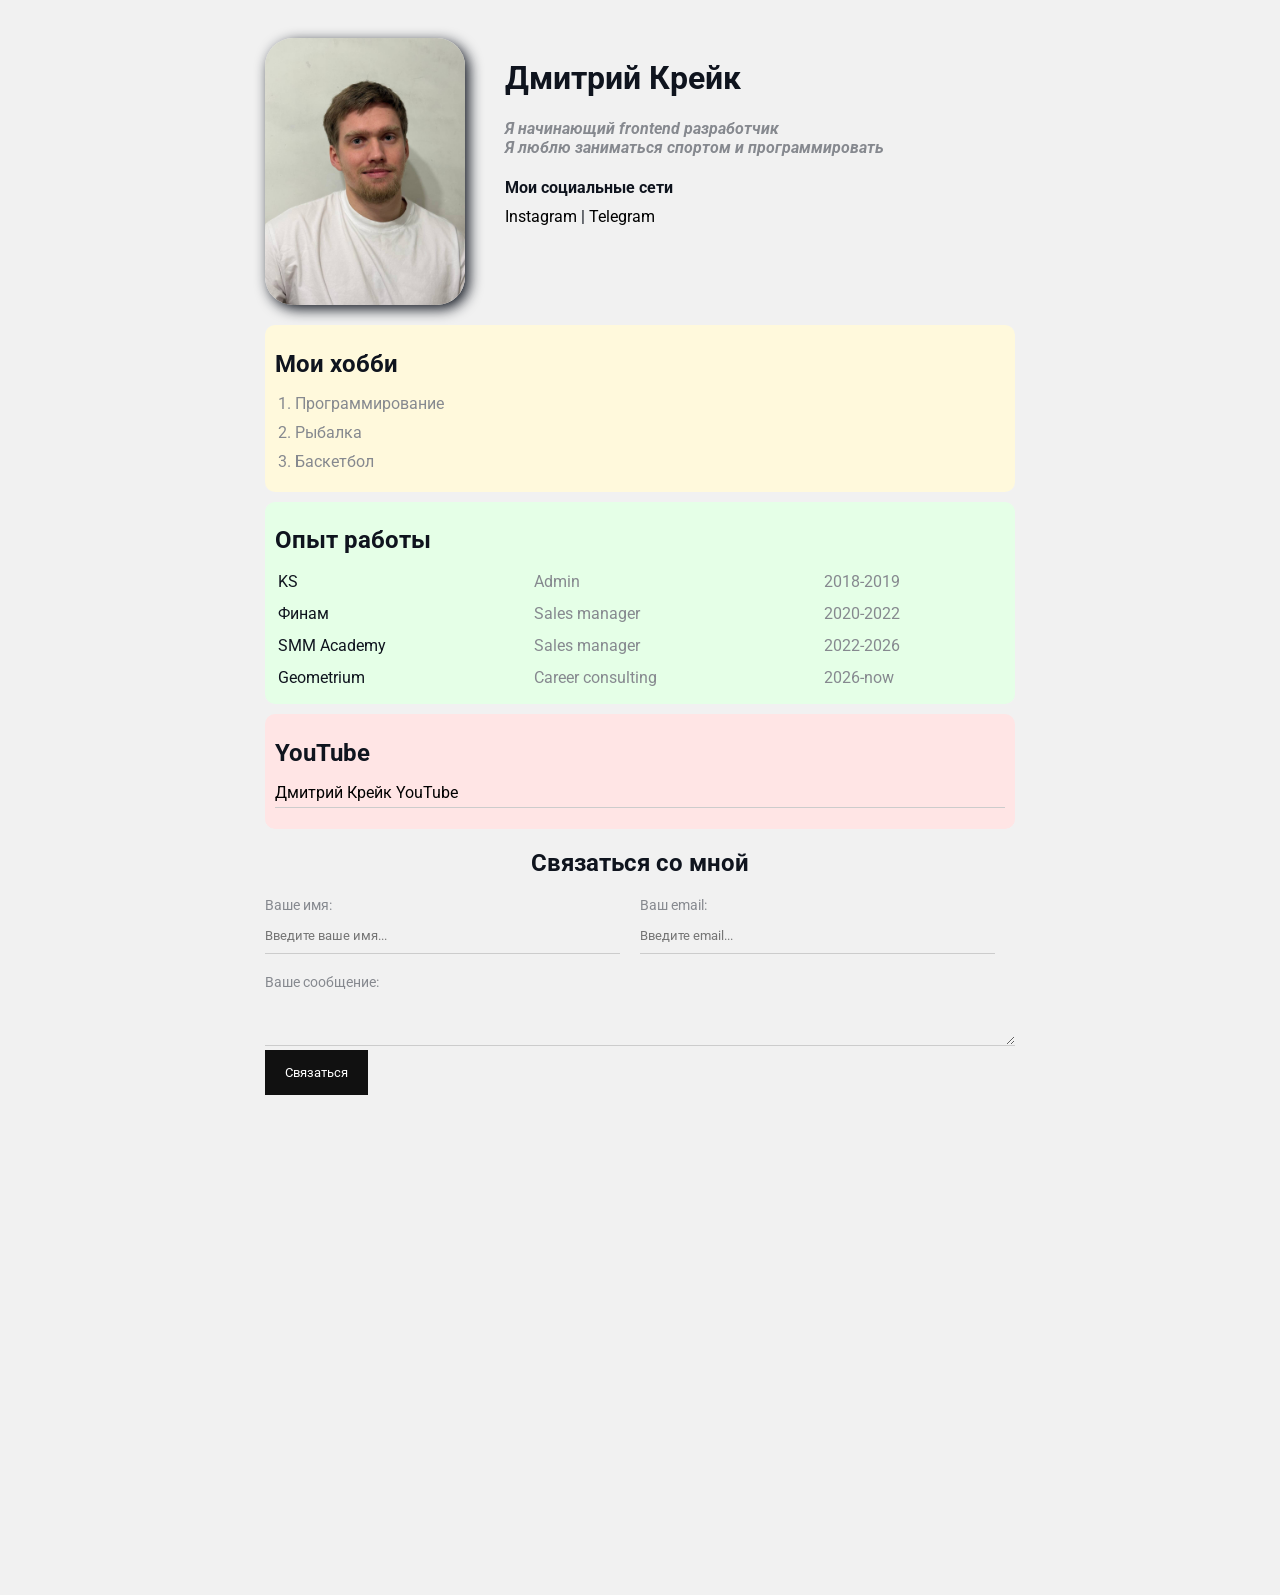
<file: index.html>
<!doctype html>
<html>

<head>
  <meta charset="UTF-8" />
  <title>Dmitriy CV</title>
  <link href="styles.css" rel="stylesheet" />
</head>

<body>
  <div class="container">
    <div class="info">
      <img src="avatar2.jpg" alt="тут моя фотка" class="avatar2" />

      <div class="info-text">
      <h1>Дмитрий Крейк</h1>
      <p>
        Я начинающий <strong>frontend разработчик</strong>
      </p>
      <p>Я люблю заниматься спортом и программировать</p>

      <h4>Мои социальные сети</h4>

      <a href="https://www.instagram.com/dmitriykreyk/" target="_blank">Instagram</a>
      |
      <a href="https://t.me/Dkreyk" target="blank">Telegram</a>
      </div>

    </div>

    <div class="card bg-yellow">
      <h2>Мои хобби</h2>
      <ol class="list">
        <li>Программирование</li>
        <li>Рыбалка</li>
        <li>Баскетбол</li>
      </ol>
    </div>

    <div class="card bg-green">
      <h2>Опыт работы</h2>
      <table class="table">

        <tr>
          <td>KS</td>
          <td>Admin</td>
          <td>2018-2019</td>
        </tr>
        <tr>
          <td>Финам</td>
          <td>Sales manager</td>
          <td>2020-2022</td>
        </tr>
        <tr>
          <td>SMM Academy</td>
          <td>Sales manager</td>
          <td>2022-2026</td>
        </tr>
        <tr>
          <td>Geometrium</td>
          <td>Career consulting</td>
          <td>2026-now</td>
        </tr>
      </table>
    </div>

    <div class="card bg-red">
      <h2>YouTube</h2>
      <ul class="link-list">
        <li>
          <a href="https://www.youtube.com/feed/you">Дмитрий Крейк YouTube</a>
        </li>
      </ul>
    </div>

    <div class="contact">
      <h2> Связаться со мной</h2>

      <form action="/">
        <div class="row">
          <div class="form-group">
            <label for="name">Ваше имя:</label>
            <input type="text" id="name" placeholder="Введите ваше имя...">
          </div>

          <div class="form-group">
            <label for="email">Ваш email:</label>
            <input type="email" id="email" placeholder="Введите email...">
          </div>
        </div>

        <div class="form-group">
          <label for="text">Ваше сообщение:</label>
          <textarea id="text" rows="2" cols="15"></textarea>
        </div>

        <input class="btn"  type="submit" value="Связаться">


      </form>
    </div>

      <div class="position">
    <div class="box"></div>
  </div>
  
  </div>



  <div style="margin-bottom: 500px;">
  </div>
</body>

</html>
</file>
<file: styles.css>
@import url('https://fonts.googleapis.com/css2?family=Roboto:ital,wght@0,100..900;1,100..900&display=swap');

body {
    background-color: #f1f1f1;
    color: #0f141e;

    font-size: 16px;
    font-weight: normal;
    font-family: "Roboto", sans-serif;

    font: normal 16px "Roboto", sans-serif;
}

a {
    color: black;
    text-decoration: none;
}

a:hover {
    text-decoration: underline;
}

a:active {
    color: dimgray;
}

a:visited {
    color: pink;
}

.avatar2 {
    width: 200px;
    border-radius: 28px;
    box-shadow: 4px 4px 14px;
}



.info {
    display: flex;
    margin-bottom: 20px;
}

@media (max-width: 700px) {
.info {
    text-align: center;
    display: block;
}
}

.info-text {
    margin-left: 40px;
}

.info-text h4 {
    margin-bottom: 10px;
}


.info p {
    color: #86898f;
    margin: 0;
    font-style: italic;
    font-weight: bold;
    text-decoration: none;
    /* text-transform: none; */
    /* letter-spacing: 5px; */
    /* word-spacing: 42px; */
}

/* Box Model */
.container {
    max-width: 750px;
    margin: auto;
    padding-top: 30px;
}

/* .social { */
/* background: skyblue; */
/* padding: 15px; 
    padding: 15px 40px;
    margin: 5px;

      border: 5px solid pink;
      border-bottom-style: dotted;
      border-top-width: 15px;
      border-right-color: blueviolet; */
/* } */

/* .box-model > div {
    float: left;
    background:black ;
    height: 200px;
    border: 4px solid red;
    width: 25%;
    box-sizing: border-box;
} */

.bg-yellow {
    background: #fff9dc;
}

.bg-green {
    background: #e5ffe7;
}

.bg-red {
    background: #ffe5e5;
}

.card {
    padding: 5px 10px;
    margin-bottom: 10px;
    border-radius: 10px;
}

.card h2 {
    margin-bottom: 15px;
}

.list {
    padding: 0 20px;
}

.list li {
    color: #86898f;
    margin-bottom: 10px;
}

.table {
    width: 100%;
}

.table td {
    padding-bottom: 10px;
}

.table td:nth-child(2),
.table td:nth-child(3) {
    color: #86898f;
}

/* .table tr:nth-child(even) {
    background: red;
} */

.link-list {
    list-style: none;
    padding: 0;
}

.link-list li {
    margin-bottom: 10px;
    padding-bottom: 5px;
    border-bottom: 1px solid #ccc;
}

.contact h2 {
    text-align: center;
}

.form-group label {
    display: block;
    font-size: 14px;
    color: #86898f;
}

.form-group input,
.form-group textarea {
    width: 100%;
    box-sizing: border-box;
    border: none;
    background: transparent;
    border-bottom: 1px solid #ccc;
    color: #000;
    padding: 15px 0 10px;
    outline: none;
    font-family: inherit;
}

.row {
    display: flex;
    margin-bottom: 20px;
}

.row>.form-group {
    width: 50%;
    margin-right: 20px;
}

.row>.form-group:first-child {
    margin-right: 20px;
}

.btn {
    background: #111;
    padding: 15px 20px;
    color: #fff;
    border: none;
    font-family: inherit;
    cursor: pointer;
}

.btn:hover {
    opacity: 0.9;
}

/* Position */

/* .position {
    position: relative;
    border: 4px solid #000;
    margin-top: 40px;
    padding: 20px;
    height: 300px;
}

.box {
    position: fixed;
    bottom: 50px;
    right: 50px;
    border-radius: 50%;
    width: 50px;
    height: 50px;
    background: lightcoral;
} */
</file>
